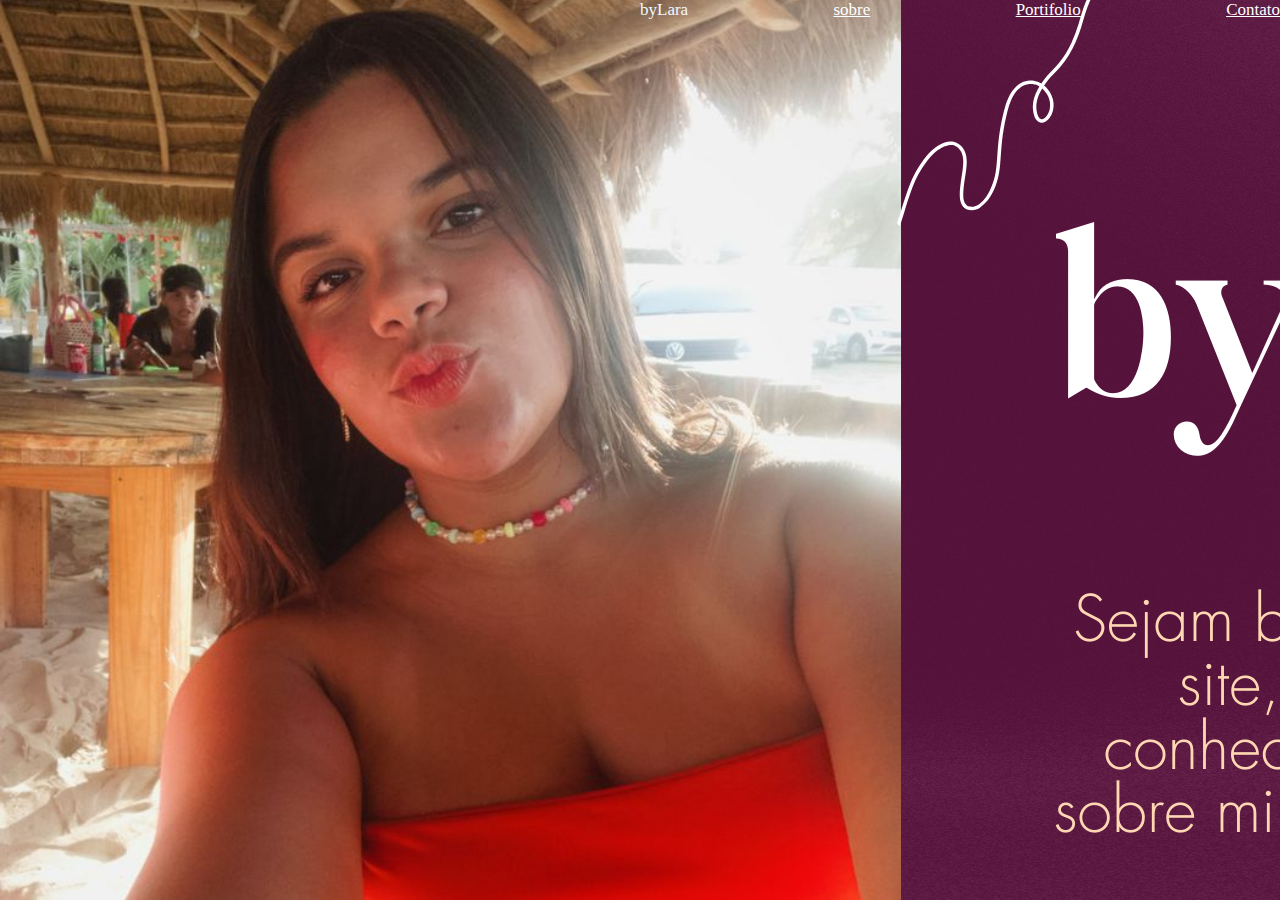
<file: index.html>
<!DOCTYPE html>
<html lang="pt-br">
<head>
    <meta charset="UTF-8">
    <meta name="viewport" content="width=device-width, initial-scale=1.0">
    <title>meu menu inicial</title>
    <style>
        body{
            background-image: url("img/Lara.png");
        }
*{
    margin: 0;
    padding: 0;
    box-sizing: border-box;
}
.nav {
    display: flex;
    align-items: right;
    justify-content: space-between;
    color: aliceblue;
    font-size: 17px;
    margin-left: 50%;
}
nav a{
    color: white;
}


    </style>
</head>
<body>
    <nav class="nav">
        <span>byLara</span>
  
          <a href="sobre.html" target="_self" rel="next">sobre</a>
           <a href="portifolio.html" target="_self" rel="next">Portifolio</a>
         <a href="contato.html" target="_self" rel="next">Contato</a>
    </nav>
</body>
</html>
</file>
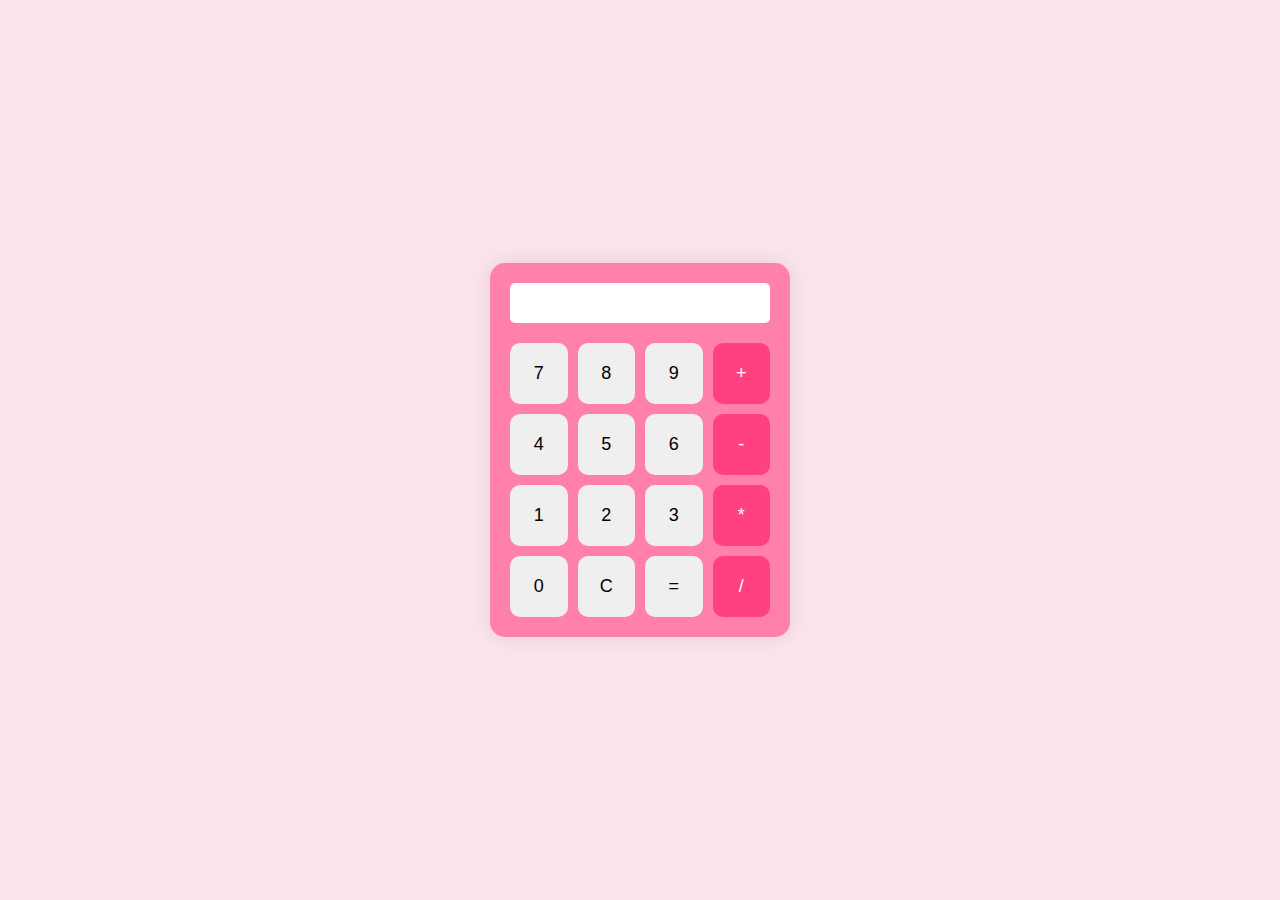
<file: calculadora1.html>
<!DOCTYPE html>
<html lang="pt-br">
<head>
    <meta charset="UTF-8">
    <meta name="viewport" content="width=device-width, initial-scale=1.0">
    <title>Calculadora Rosa</title>
    <link rel="stylesheet" href="css/cauculadora.css">
</head>
<body>
     <div class="calculator">
        <input type="text" id="display" disabled>
        <div class="buttons">
            <button class="btn" onclick="appendToDisplay('7')">7</button>
            <button class="btn" onclick="appendToDisplay('8')">8</button>
            <button class="btn" onclick="appendToDisplay('9')">9</button>
            <button class="btn operator" onclick="appendToDisplay('+')">+</button>

            <button class="btn" onclick="appendToDisplay('4')">4</button>
            <button class="btn" onclick="appendToDisplay('5')">5</button>
            <button class="btn" onclick="appendToDisplay('6')">6</button>
            <button class="btn operator" onclick="appendToDisplay('-')">-</button>

            <button class="btn" onclick="appendToDisplay('1')">1</button>
            <button class="btn" onclick="appendToDisplay('2')">2</button>
            <button class="btn" onclick="appendToDisplay('3')">3</button>
            <button class="btn operator" onclick="appendToDisplay('*')">*</button>

            <button class="btn" onclick="appendToDisplay('0')">0</button>
            <button class="btn" onclick="clearDisplay()">C</button>
            <button class="btn" onclick="calculateResult()">=</button>
            <button class="btn operator" onclick="appendToDisplay('/')">/</button>
        </div>
    </div>
    <script src="js/cauculadora.js"></script>
</body>
</html>
</file>
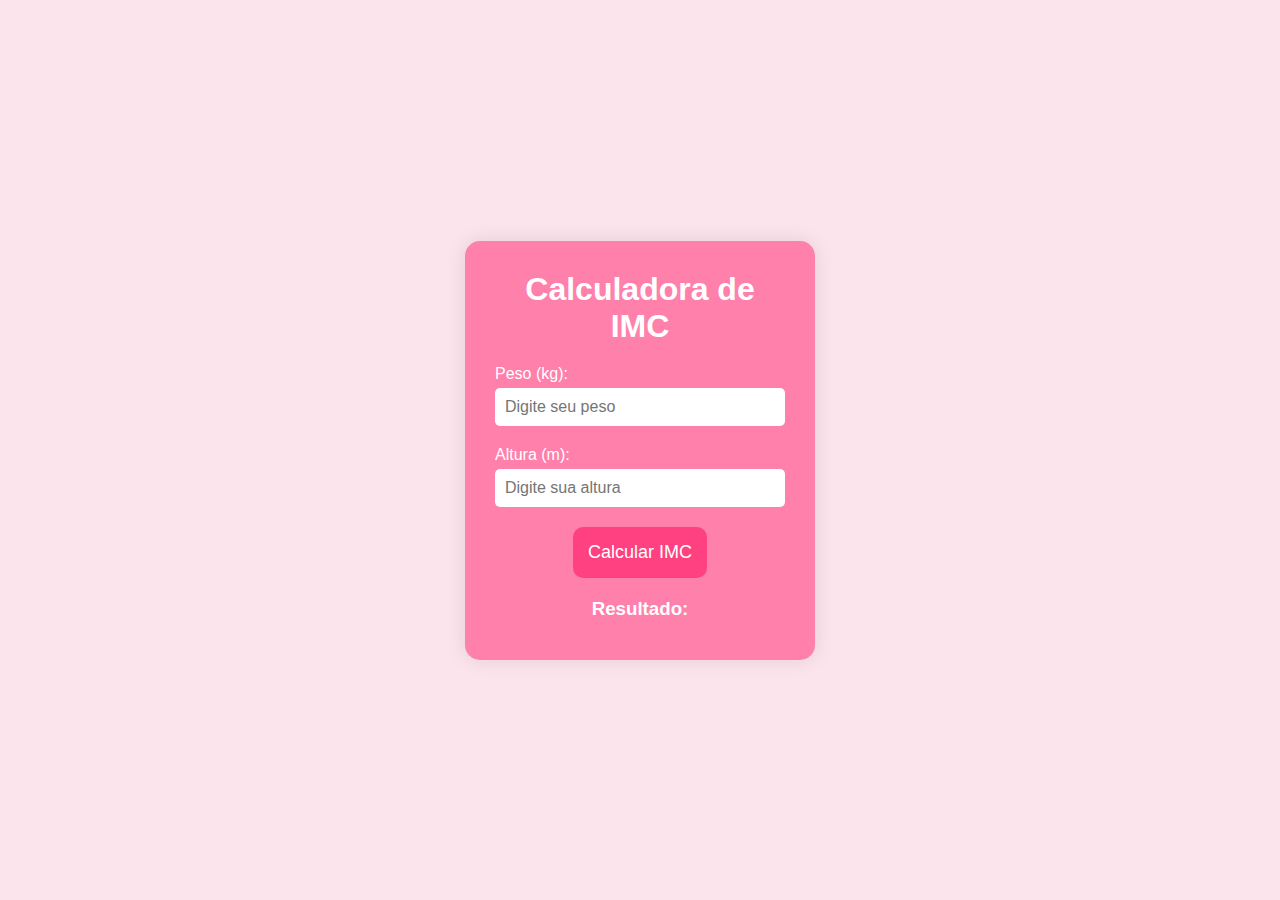
<file: calculadoraImc.html>
<!DOCTYPE html>
<html lang="pt-br">
<head>
    <meta charset="UTF-8">
    <meta name="viewport" content="width=device-width, initial-scale=1.0">
    <title>Calculadora de IMC</title>
    <link rel="stylesheet" href="css/imc.css">
</head>
<body>
    <div class="imc-calculator">
        <h1>Calculadora de IMC</h1>
        <div class="input-group">
            <label for="weight">Peso (kg):</label>
            <input type="number" id="weight" placeholder="Digite seu peso">
        </div>
        <div class="input-group">
            <label for="height">Altura (m):</label>
            <input type="number" step="0.01" id="height" placeholder="Digite sua altura">
        </div>
        <button class="btn" onclick="calculateIMC()">Calcular IMC</button>
        <div class="result">
            <h3>Resultado:</h3>
            <p id="imcResult"></p>
        </div>
    </div>
    <script src="js/conversor.js"></script>
</body>
</html>
</file>
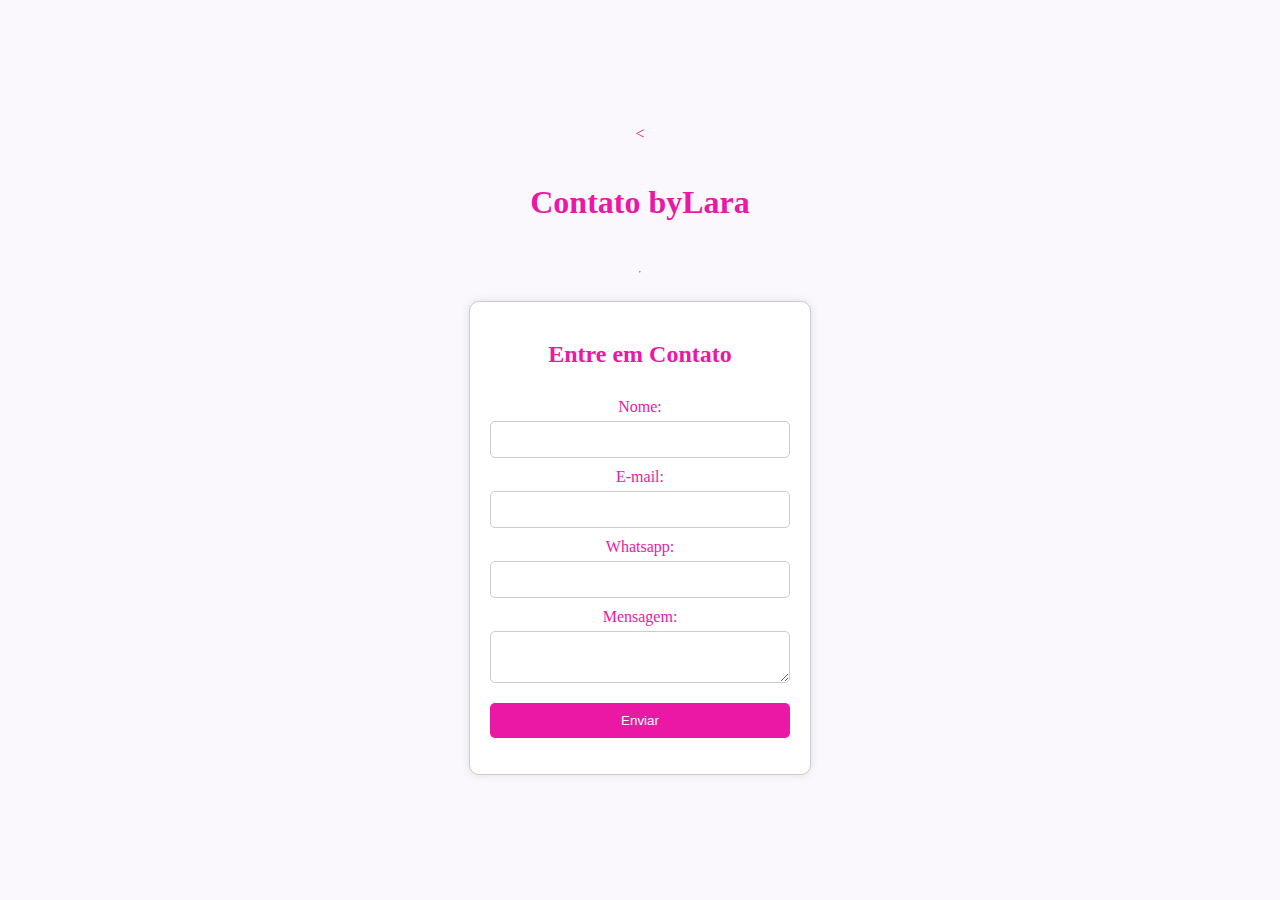
<file: contato.html>
<<!DOCTYPE html>
<html lang="pt-br">

<head>
    <meta charset="utf-8">
    <meta name="viewport" content="width=device-width">
    <title>Contato</title>
    <link href="css/contato.css" rel="stylesheet" type="text/css" />
</head>

<body>
    <header>
       <h1>Contato byLara</h1>
        
    </header>
    <hr />
    <div class="form-container">
        <form id="contactForm">
            <h2>Entre em Contato</h2>
            <label for="name">Nome:</label>
            <input type="text" id="name" name="name" required>
            
            <label for="email">E-mail:</label>
            <input type="email" id="email" name="email" required>
            
            <label for="whatsapp">Whatsapp:</label>
            <input type="tel" id="whatsapp" name="whatsapp" required>
            
            <label for="message">Mensagem:</label>
            <textarea id="message" name="message" required></textarea>
            
            <button type="submit">Enviar</button>
        </form>
        <div class="social-links">
            
        </div>
    </div>
    <script src="js/contato.js"></script>
</body>
</html>
</file>
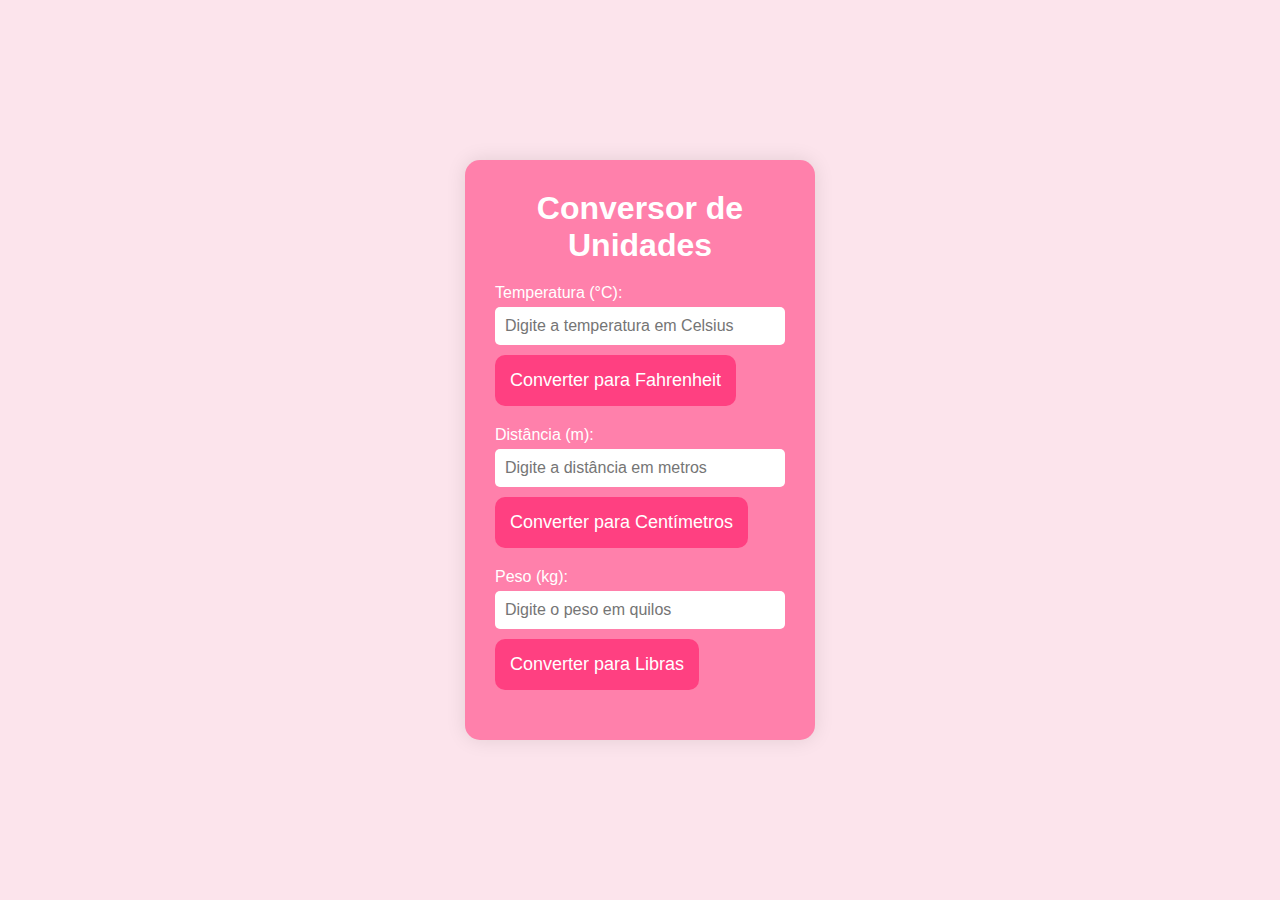
<file: coversor.html>
<!DOCTYPE html>
<html lang="pt-br">
<head>
    <meta charset="UTF-8">
    <meta name="viewport" content="width=device-width, initial-scale=1.0">
    <title>Conversor de Unidades</title>
    <link rel="stylesheet" href="css/conversor.css">
</head>
<body>
    <div class="converter">
        <h1>Conversor de Unidades</h1>
        
        <div class="input-group">
            <label for="celsius">Temperatura (°C):</label>
            <input type="number" id="celsius" placeholder="Digite a temperatura em Celsius">
            <button class="btn" onclick="convertCelsius()">Converter para Fahrenheit</button>
            <p id="celsiusResult"></p>
        </div>

        <div class="input-group">
            <label for="meters">Distância (m):</label>
            <input type="number" id="meters" placeholder="Digite a distância em metros">
            <button class="btn" onclick="convertMeters()">Converter para Centímetros</button>
            <p id="metersResult"></p>
        </div>

        <div class="input-group">
            <label for="kilograms">Peso (kg):</label>
            <input type="number" id="kilograms" placeholder="Digite o peso em quilos">
            <button class="btn" onclick="convertKilograms()">Converter para Libras</button>
            <p id="kilogramsResult"></p>
        </div>
    </div>
    <script src="js/conversor.js"></script>
</body>
</html>
</file>
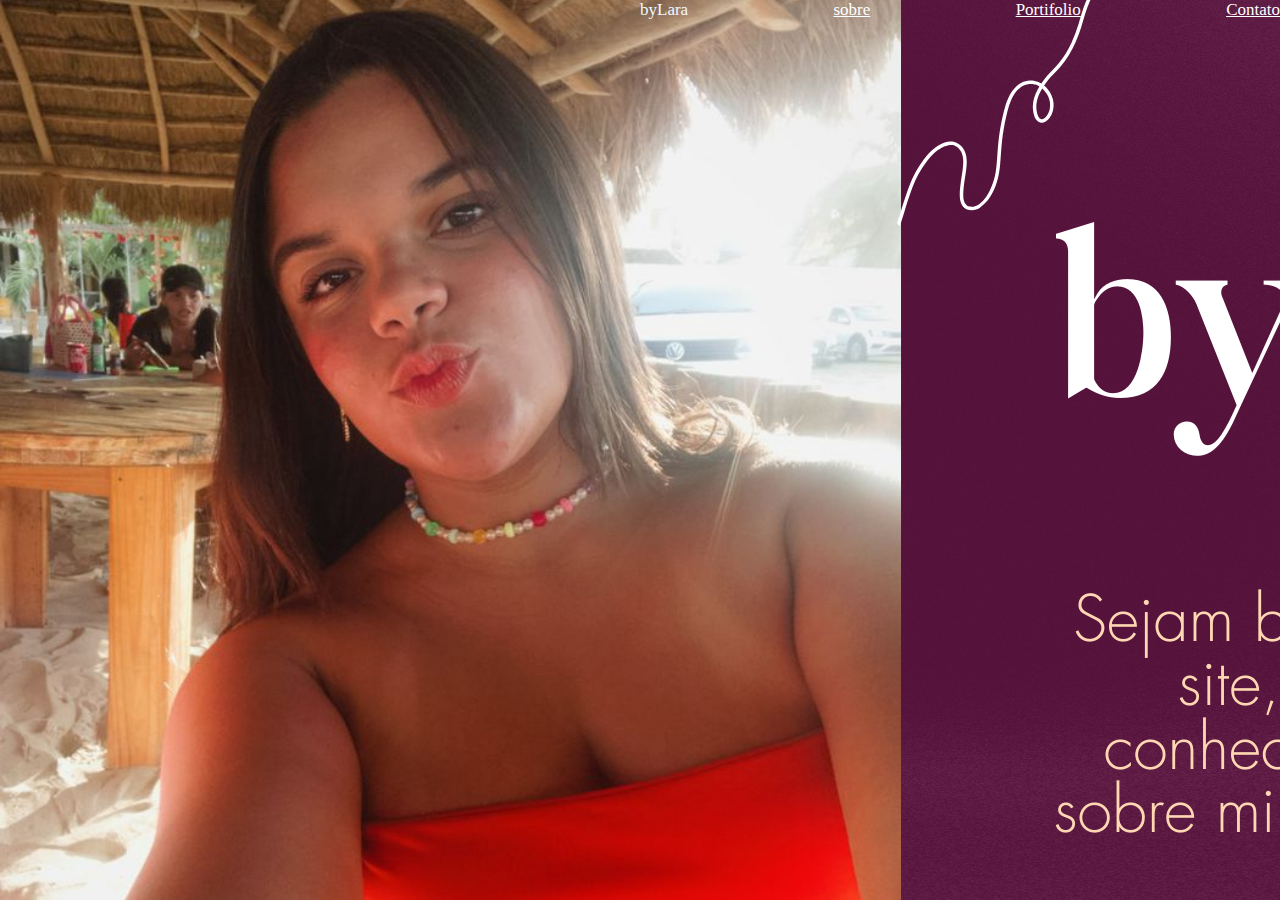
<file: idex.html>
<!DOCTYPE html>
<html lang="pt-br">
<head>
    <meta charset="UTF-8">
    <meta name="viewport" content="width=device-width, initial-scale=1.0">
    <title>meu menu inicial</title>
    <style>
        body{
            background-image: url("img/Lara.png");
        }
*{
    margin: 0;
    padding: 0;
    box-sizing: border-box;
}
.nav {
    display: flex;
    align-items: right;
    justify-content: space-between;
    color: aliceblue;
    font-size: 17px;
    margin-left: 50%;
}
nav a{
    color: white;
}


    </style>
</head>
<body>
    <nav class="nav">
        <span>byLara</span>
  
          <a href="sobre.html" target="_self" rel="next">sobre</a>
           <a href="portifolio.html" target="_self" rel="next">Portifolio</a>
         <a href="contato.html" target="_self" rel="next">Contato</a>
    </nav>
</body>
</html>
</file>
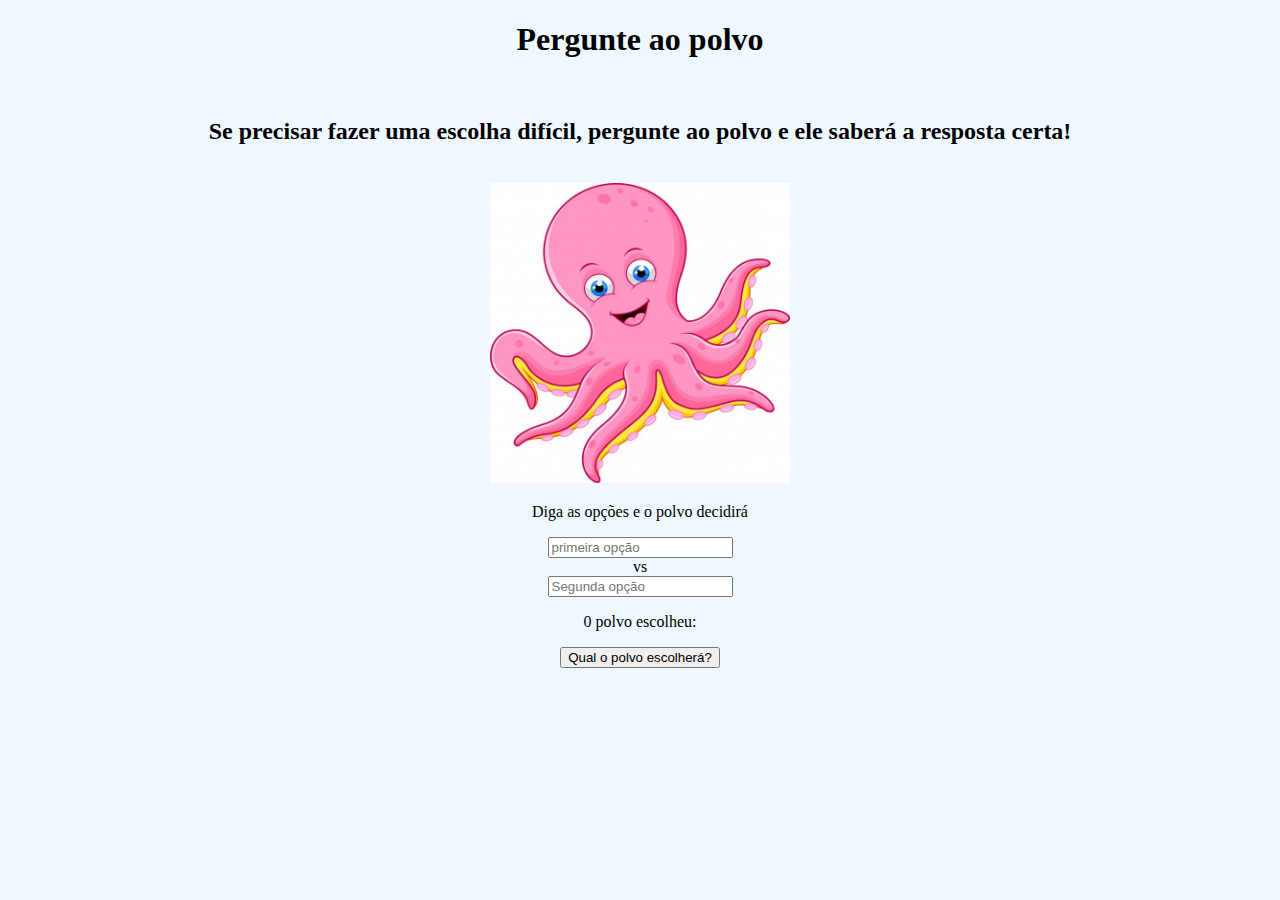
<file: polvo.html>
<!DOCTYPE html>
<html>

<head>
  <meta charset="utf-8">
  <meta name="viewport" content="width=device-width">
  <title>jogo do polvo</title>
  <link href="css/polvo.css" rel="stylesheet" type="text/css" />
</head>

<body>
  <form>
    <center>
      <h1>Pergunte ao polvo</h1><br>
      <h2>Se precisar fazer uma escolha difícil, pergunte ao polvo e ele saberá a resposta certa!</h2><br>
      <img src="img/polvo.jpg" width="300px" height="300px">
      <p>Diga as opções e o polvo decidirá</p>
      <input type="text" name= "opcaoum" id= "opcaoum" placeholder = "primeira opção" />
      <br>
      <span>vs</span>
      <br>
      <input type="text" name= "opcaodois" id= "opcaodois" placeholder="Segunda opção"/>
      <br>
      <p>0 polvo escolheu:</p>
      <button onclick= "verificar()">Qual o polvo escolherá?</button>
    </center>
  </form>
  <script src="js/polvo.js"></script>
</body>

</html>
</file>
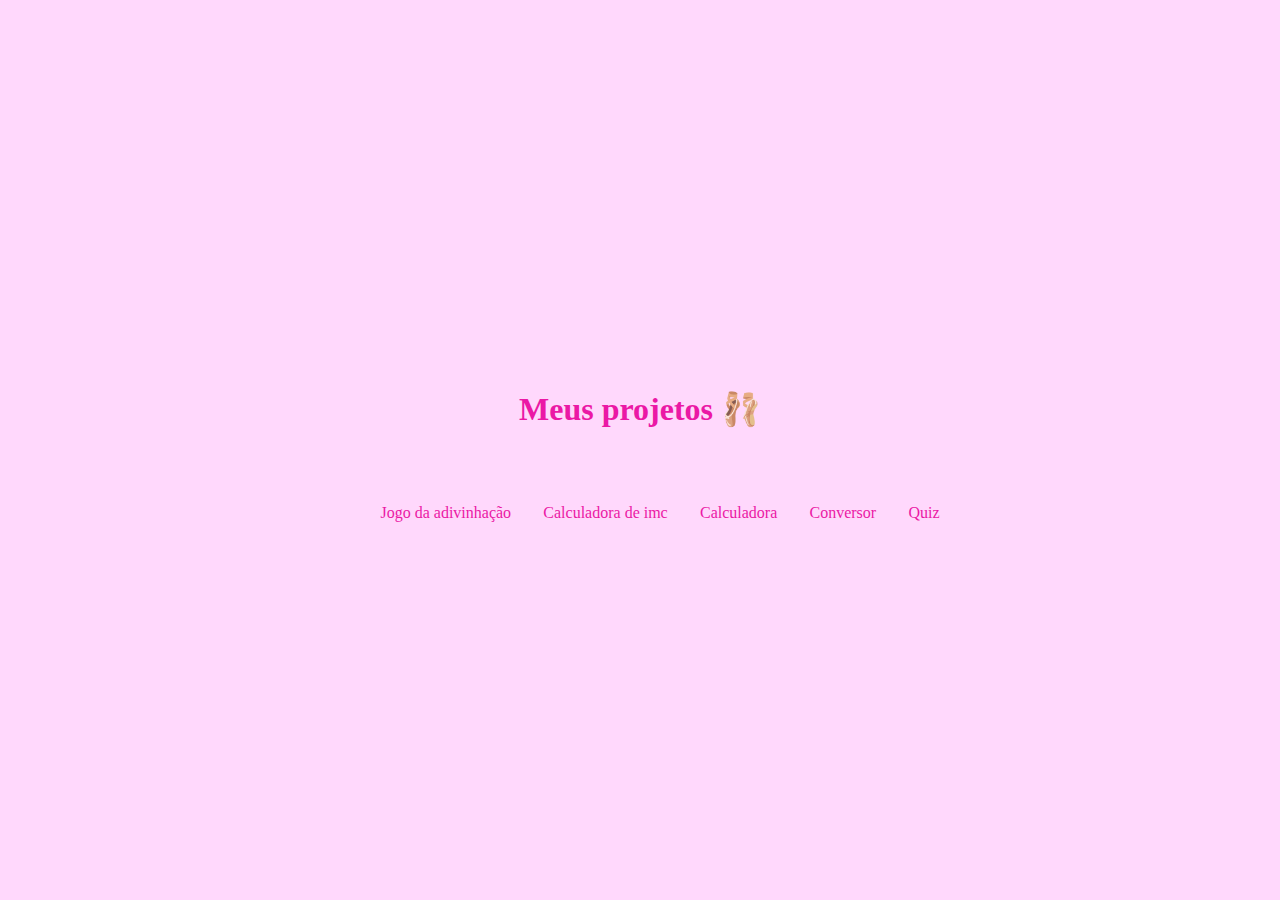
<file: portifolio.html>
<!DOCTYPE html>
<html lang="pt-br">

<head>
    <meta charset="utf-8">
    <meta name="viewport" content="width=device-width">
    <title>Portfólio</title>
    <link href="portifolio.css" type="text/css" />
    <style>
        /* Estilo geral */
body {
    background-color: rgb(255, 216, 252); /* Fundo preto */
    color: #eb18a5; 
    font-family: initial, sans-serif;
    margin: 0;
    padding: 0;
    display: flex;
    flex-direction: column;
    justify-content: center;
    align-items: center;
    height: 100vh;
    text-align: center; /* Centraliza o texto */
}

/* Estilo do cabeçalho */
header {
    width: 100%;
    display: flex;
    flex-direction: column;
    justify-content: center;
    align-items: center;
    padding: 20px;
    color: #eb18a5; /* Rosa para o texto do cabeçalho */
}


/* Estilo do rodapé */
footer {
    width: 100%;
    display: flex;
    flex-wrap: wrap; /* Permite que os itens quebrem linha */
    justify-content: space-between;
    align-items: center;
    padding: 20px;
    color: #eb18a5; /* Rosa para o texto do rodapé */
    margin-right: 9px;
}

footer a {
    display: flex;
    flex-direction: column;
    align-items: center;
    margin: 10px;
    text-decoration: none;
    color: #eb18a5;
}

footer p {
    margin: 5px 0 0; /* Espaço acima do parágrafo */
    font-size: 16px;
    text-align: center;
}

footer img {
    width: 160px;
    height: auto;
    border-radius: 5px;}

    </style>

</head>

<body>
    <header>
       <center><h1>Meus projetos 🩰</h1></center>
    </header>
    <center><footer>
        <a href="polvo.html" class="d1">
            
            <p>Jogo da adivinhação</p>
        </a>
        <a href="calculadoraImc.html" class="d2">
            
            <p>Calculadora de imc</p>
        </a>
        <a href="calculadora1.html" class="d3">
            
            <p>Calculadora</p>
        </a>
        <a href="coversor.html" class="d4">
            
            <p>Conversor</p>
        </a>
        <a href="quiz.html" class="d5">
            
            <p>Quiz</p>
        </a>
    </footer></center>


</body>

</html>
</file>
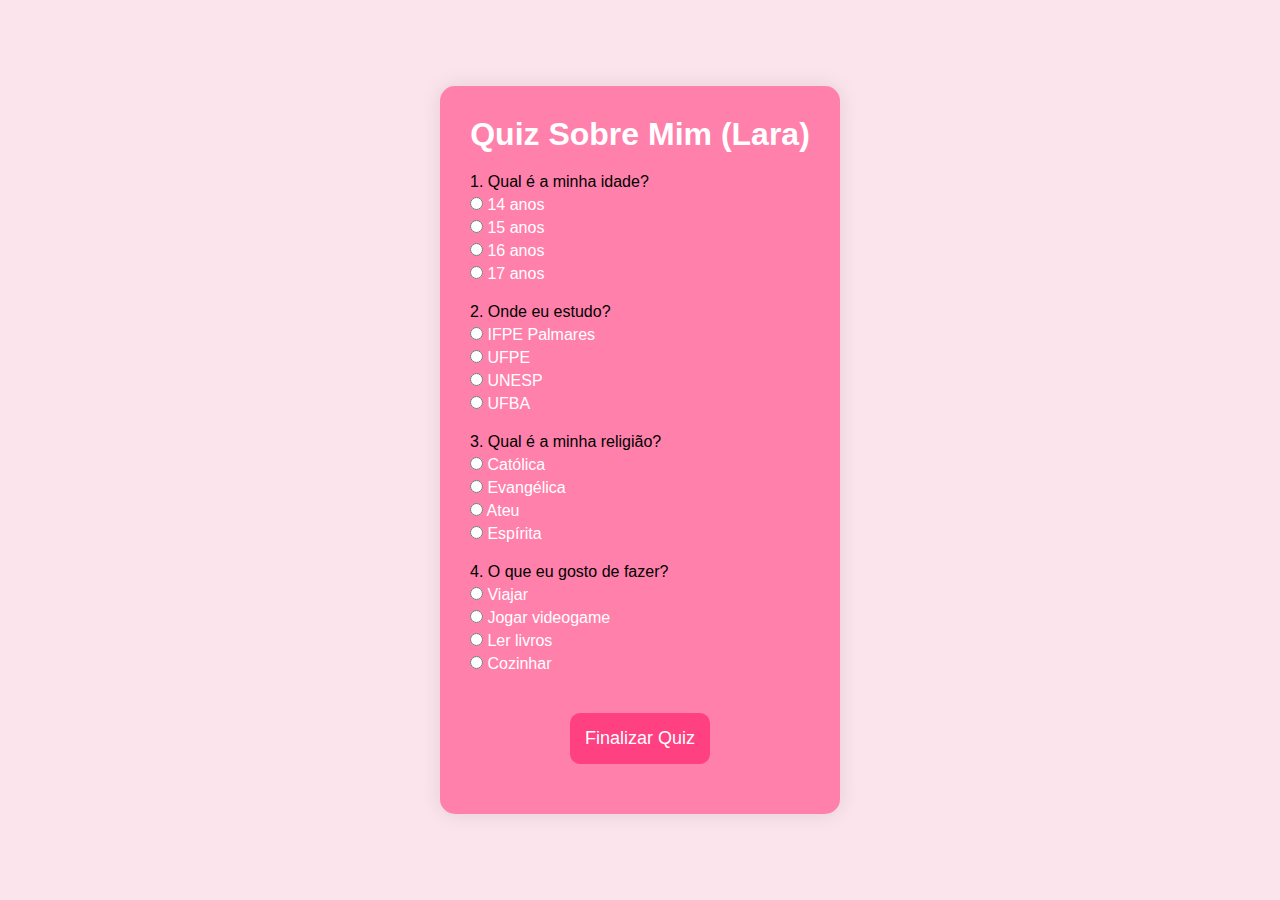
<file: quiz.html>
<!DOCTYPE html>
<html lang="pt-br">
<head>
    <meta charset="UTF-8">
    <meta name="viewport" content="width=device-width, initial-scale=1.0">
    <title>Quiz Sobre Mim</title>
    <link rel="stylesheet" href="css/quiz.css">
</head>
<body>
    <div class="quiz-container">
        <h1>Quiz Sobre Mim (Lara)</h1>
        
        <form id="quizForm">
            <div class="question">
                <p>1. Qual é a minha idade?</p>
                <label><input type="radio" name="age" value="14"> 14 anos</label>
                <label><input type="radio" name="age" value="15" required> 15 anos</label>
                <label><input type="radio" name="age" value="16"> 16 anos</label>
                <label><input type="radio" name="age" value="17"> 17 anos</label>
            </div>

            <div class="question">
                <p>2. Onde eu estudo?</p>
                <label><input type="radio" name="school" value="ifpe" required> IFPE Palmares</label>
                <label><input type="radio" name="school" value="ufpe"> UFPE</label>
                <label><input type="radio" name="school" value="unesp"> UNESP</label>
                <label><input type="radio" name="school" value="ufba"> UFBA</label>
            </div>

            <div class="question">
                <p>3. Qual é a minha religião?</p>
                <label><input type="radio" name="religion" value="catolica" required> Católica</label>
                <label><input type="radio" name="religion" value="evangelica"> Evangélica</label>
                <label><input type="radio" name="religion" value="ateu"> Ateu</label>
                <label><input type="radio" name="religion" value="espirita"> Espírita</label>
            </div>

            <div class="question">
                <p>4. O que eu gosto de fazer?</p>
                <label><input type="radio" name="hobby" value="viajar" required> Viajar</label>
                <label><input type="radio" name="hobby" value="jogar"> Jogar videogame</label>
                <label><input type="radio" name="hobby" value="ler"> Ler livros</label>
                <label><input type="radio" name="hobby" value="cozinhar"> Cozinhar</label>
            </div>

            <button type="button" class="btn" onclick="checkAnswers()">Finalizar Quiz</button>
        </form>

        <div id="result" class="result"></div>
    </div>
    <script src="js/quiz.js"></script>
</body>
</html>
</file>
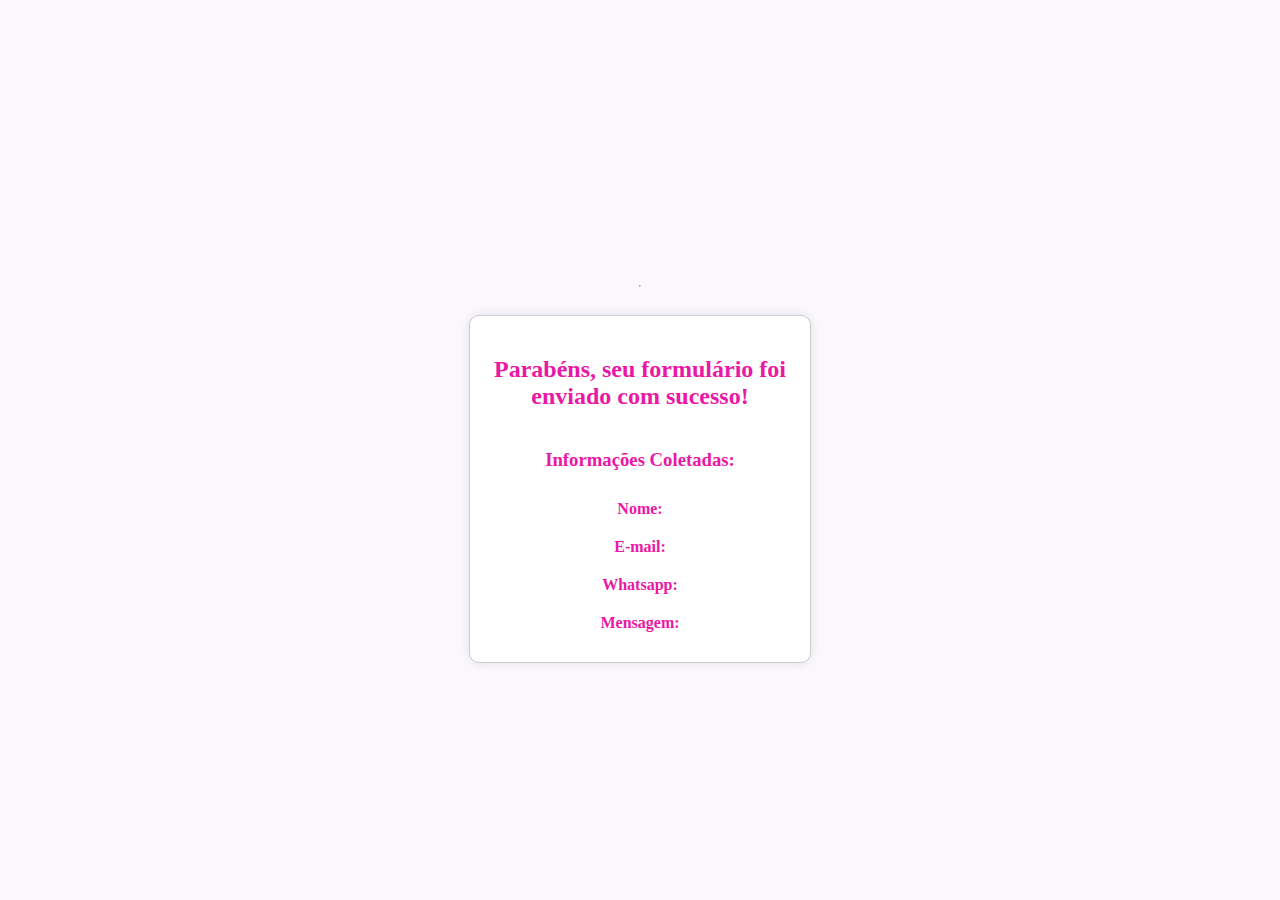
<file: respostas.html>
<!DOCTYPE html>
<html lang="pt-br">

<head>
    <meta charset="utf-8">
    <meta name="viewport" content="width=device-width">
    <title>Contato - Resposta</title>
    <link href="css/resposta.css" rel="stylesheet" type="text/css" />
</head>

<body>
    <header>
        
    </header>
    <hr />
    <div class="response-container">
        <h2>Parabéns, seu formulário foi enviado com sucesso!</h2>
        <h3>Informações Coletadas:</h3>
        <p><strong>Nome:</strong> <span id="response-name"></span></p>
        <p><strong>E-mail:</strong> <span id="response-email"></span></p>
        <p><strong>Whatsapp:</strong> <span id="response-whatsapp"></span></p>
        <p><strong>Mensagem:</strong> <span id="response-message"></span></p>
        <div class="social-links">
            
        </div>
    </div>
    <script>
        // Obtém os parâmetros da URL.
        const urlParams = new URLSearchParams(window.location.search);
        // Define os valores nos elementos HTML correspondentes.
        document.getElementById('response-name').innerText = urlParams.get('name');
        document.getElementById('response-email').innerText = urlParams.get('email');
        document.getElementById('response-whatsapp').innerText = urlParams.get('whatsapp');
        document.getElementById('response-message').innerText = urlParams.get('message');
    </script>
</body>

</html>
</file>
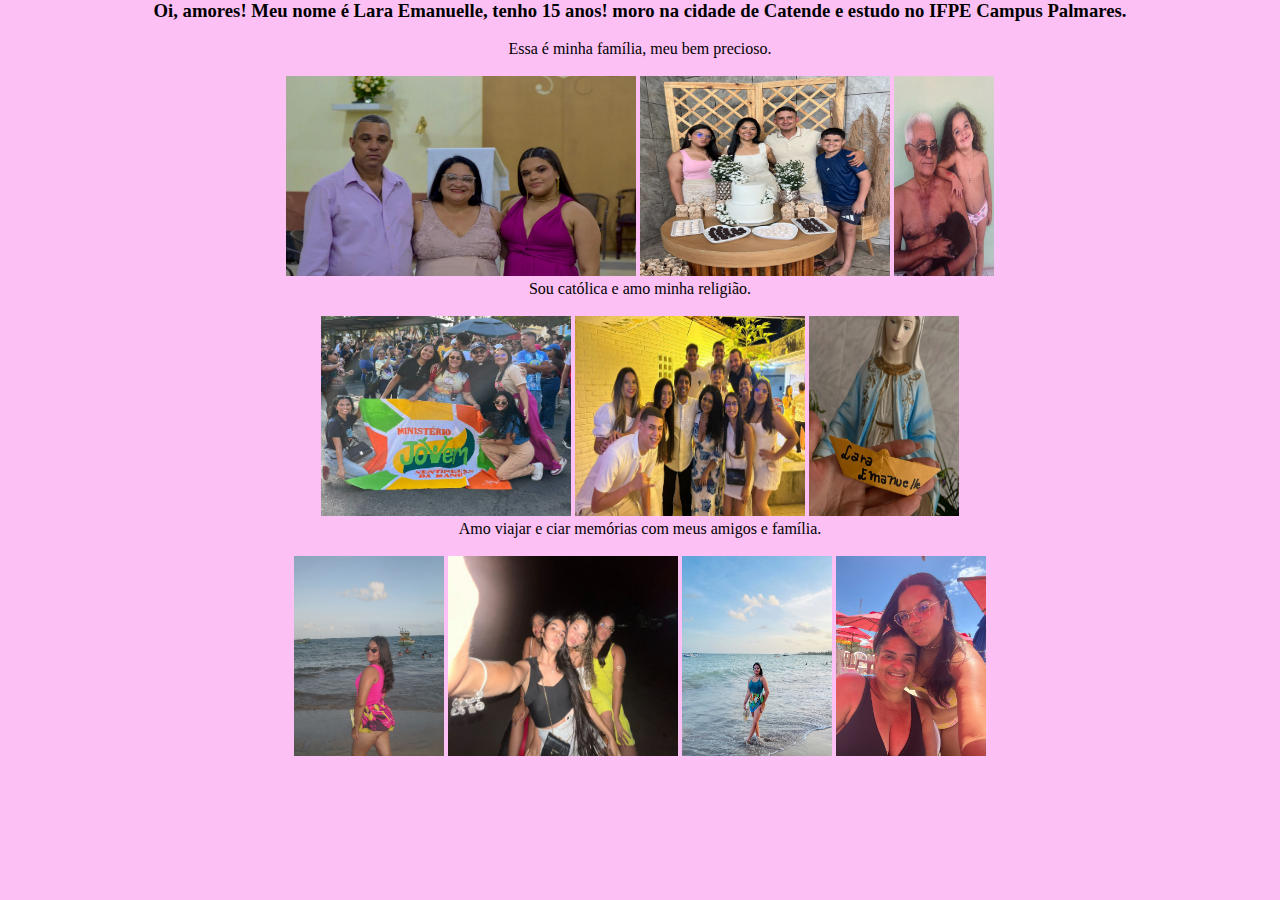
<file: sobre.html>
<!DOCTYPE html>
<html lang="en">
<head>
    <meta charset="UTF-8">
    <meta name="viewport" content="width=device-width, initial-scale=1.0">
    <title>SOBRE MIM</title>
    <link rel="stylesheet" href="css/STYLE.CSS">
    <style>
        body{
            background-color: rgb(252, 192, 244);
        }
    </style>
</head>
<body>
<center><h3>Oi, amores! Meu nome é Lara Emanuelle, tenho 15 anos! moro na cidade de Catende e estudo no IFPE Campus Palmares.</h3></center><br>
<center>Essa é minha família, meu bem precioso.</center><br>
<center><img width= 350 height=200 src="img/familia1.jpeg">
<img width="250" height= 200 src="img/familia2.jpeg">
<img  width="100" height="200" src="img/familia3.jpeg" </center>

<center>Sou católica e amo minha religião.</center><br>
<center><img width= 250 height=200 src="img/catolica1.jpeg">
    <img width="230" height= 200 src="img/catolica2.jpeg">
    <img  width="150" height="200" src="img/catolica3.jpeg" </center>

    <center>Amo viajar e ciar memórias com meus amigos e família.</center><br>
<center><img width= 150 height=200 src="img/viagem1.jpeg">
    <img width="230" height= 200 src="img/viagem2.jpeg">
    <img  width="150" height="200" src="img/viagem3.jpeg" >
    <img  width="150" height="200" src="img/viagem4.jpeg"></center>

</center>
</body>
</html>
</file>
<file: css/cauculadora.css>
* {
    margin: 0;
    padding: 0;
    box-sizing: border-box;
}

body {
    font-family: Arial, sans-serif;
    background-color: #fce4ec;
    display: flex;
    justify-content: center;
    align-items: center;
    height: 100vh;
    margin: 0;
}

.calculator {
    background-color: #ff80ab;
    padding: 20px;
    border-radius: 15px;
    box-shadow: 0 0 20px rgba(0, 0, 0, 0.1);
    width: 300px;
    text-align: center;
}

input {
    width: 100%;
    height: 40px;
    font-size: 24px;
    margin-bottom: 20px;
    padding: 10px;
    text-align: right;
    border: none;
    border-radius: 5px;
    outline: none;
    background-color: #fff;
    color: #ff4081;
}

.buttons {
    display: grid;
    grid-template-columns: repeat(4, 1fr);
    gap: 10px;
}

button {
    padding: 20px;
    font-size: 18px;
    border: none;
    border-radius: 10px;
    cursor: pointer;
    transition: background-color 0.3s;
}

button:hover {
    background-color: #ff66b2;
}

button.operator {
    background-color: #ff4081;
    color: white;
}

button.operator:hover {
    background-color: #ff3366;
}

button:active {
    background-color: #e6004c;
}
h2{
    color: #ff3366;
}
</file>
<file: css/imc.css>
* {
    margin: 0;
    padding: 0;
    box-sizing: border-box;
}

body {
    font-family: Arial, sans-serif;
    background-color: #fce4ec;
    display: flex;
    justify-content: center;
    align-items: center;
    height: 100vh;
    margin: 0;
}

.imc-calculator {
    background-color: #ff80ab;
    padding: 30px;
    border-radius: 15px;
    box-shadow: 0 0 20px rgba(0, 0, 0, 0.1);
    width: 350px;
    text-align: center;
}

h1 {
    color: #fff;
    margin-bottom: 20px;
}

.input-group {
    margin-bottom: 20px;
    text-align: left;
}

label {
    color: #fff;
    display: block;
    margin-bottom: 5px;
    font-size: 16px;
}

input {
    width: 100%;
    padding: 10px;
    font-size: 16px;
    border: none;
    border-radius: 5px;
    outline: none;
    background-color: #fff;
    color: #ff4081;
}

button {
    padding: 15px;
    font-size: 18px;
    border: none;
    border-radius: 10px;
    cursor: pointer;
    background-color: #ff4081;
    color: white;
    transition: background-color 0.3s;
}

button:hover {
    background-color: #ff66b2;
}

button:active {
    background-color: #e6004c;
}

.result {
    margin-top: 20px;
    color: #fff;
}

.result h3 {
    margin-bottom: 10px;
}

.result p {
    font-size: 20px;
    font-weight: bold;
}
</file>
<file: css/contato.css>
body {
    display: flex;
    flex-direction: column;
    justify-content: center;
    align-items: center;
    height: 100vh;
    background-color: rgb(251, 248, 253);
    margin: 0;
    color: #eb18a5;
    padding: 0;
    text-align: center; /* Centraliza o texto */
}

/* Estilo do cabeçalho */
header {
    width: 100%;
    display: flex;
    flex-direction: column;
    justify-content: center;
    align-items: center;
    padding: 20px;
    color: #eb18a5; /* Roxo para o texto do cabeçalho */
}


.form-container {
    display: flex;
    flex-direction: column;
    align-items: center;
    border: 1px solid #ccc;
    border-radius: 10px;
    padding: 20px;
    background-color: white;
    box-shadow: 0 0 10px rgba(0, 0, 0, 0.1);
    width: 300px;
    margin-top: 20px;
}

form {
    display: flex;
    flex-direction: column;
    width: 100%;
}

label {
    margin-top: 10px;
}

input, textarea {
    padding: 10px;
    margin-top: 5px;
    border-radius: 5px;
    border: 1px solid #ccc;
}

button {
    padding: 10px;
    margin-top: 20px;
    border-radius: 5px;
    border: none;
    background-color: #eb18a5;
    color: white;
    cursor: pointer;
}

button:hover {
    background-color:#eb18a5;
}
</file>
<file: css/conversor.css>
* {
    margin: 0;
    padding: 0;
    box-sizing: border-box;
}

body {
    font-family: Arial, sans-serif;
    background-color: #fce4ec;
    display: flex;
    justify-content: center;
    align-items: center;
    height: 100vh;
    margin: 0;
}

.converter {
    background-color: #ff80ab;
    padding: 30px;
    border-radius: 15px;
    box-shadow: 0 0 20px rgba(0, 0, 0, 0.1);
    width: 350px;
    text-align: center;
}

h1 {
    color: #fff;
    margin-bottom: 20px;
}

.input-group {
    margin-bottom: 20px;
    text-align: left;
}

label {
    color: #fff;
    display: block;
    margin-bottom: 5px;
    font-size: 16px;
}

input {
    width: 100%;
    padding: 10px;
    font-size: 16px;
    border: none;
    border-radius: 5px;
    outline: none;
    background-color: #fff;
    color: #ff4081;
}

button {
    padding: 15px;
    font-size: 18px;
    border: none;
    border-radius: 10px;
    cursor: pointer;
    background-color: #ff4081;
    color: white;
    transition: background-color 0.3s;
    margin-top: 10px;
}

button:hover {
    background-color: #ff66b2;
}

button:active {
    background-color: #e6004c;
}

p {
    margin-top: 10px;
    color: #fff;
    font-size: 18px;
    font-weight: bold;
}
</file>
<file: css/polvo.css>
html {
    height: 100%;
    width: 100%;
    background-color:aliceblue
  }
</file>
<file: css/quiz.css>
* {
    margin: 0;
    padding: 0;
    box-sizing: border-box;
}

body {
    font-family: Arial, sans-serif;
    background-color: #fce4ec;
    display: flex;
    justify-content: center;
    align-items: center;
    height: 100vh;
    margin: 0;
}

.quiz-container {
    background-color: #ff80ab;
    padding: 30px;
    border-radius: 15px;
    box-shadow: 0 0 20px rgba(0, 0, 0, 0.1);
    width: 400px;
    text-align: center;
}

h1 {
    color: #fff;
    margin-bottom: 20px;
}

.question {
    margin-bottom: 20px;
    text-align: left;
}

label {
    display: block;
    margin: 5px 0;
    font-size: 16px;
    color: #fff;
}

button {
    padding: 15px;
    font-size: 18px;
    border: none;
    border-radius: 10px;
    cursor: pointer;
    background-color: #ff4081;
    color: white;
    transition: background-color 0.3s;
    margin-top: 20px;
}

button:hover {
    background-color: #ff66b2;
}

button:active {
    background-color: #e6004c;
}

.result {
    margin-top: 20px;
    font-size: 18px;
    font-weight: bold;
    color: #fff;
}
</file>
<file: css/resposta.css>
/* Define as propriedades básicas do corpo da página */
body {
    display: flex; /* Define o layout como flexbox */
    flex-direction: column; /* Orienta os itens em uma coluna */
    justify-content: center; /* Centraliza verticalmente */
    align-items: center; /* Centraliza horizontalmente */
    height: 100vh; /* Altura da viewport */
    background-color: rgb(251, 248, 253); /* Cor de fundo da página */
    margin: 0; /* Remove margem padrão */
    color: #eb18a5; /* Cor do texto */
    padding: 0; /* Remove padding padrão */
    text-align: center; /* Centraliza o texto */
}

/* Estilo do cabeçalho */
header {
    width: 100%; /* Largura total */
    display: flex; /* Define o layout como flexbox */
    flex-direction: column; /* Orienta os itens em uma coluna */
    justify-content: center; /* Centraliza verticalmente */
    align-items: center; /* Centraliza horizontalmente */
    padding: 20px; /* Padding interno */
    color: #eb18a5; /* Cor roxa para o texto do cabeçalho */
}

/* Estilo do título do cabeçalho */
header h1 {
    margin: 0; /* Remove margem padrão */
    margin-bottom: 10px; /* Espaço entre o título e os links de navegação */
}


/* Estilo do contêiner de resposta */
.response-container {
    display: flex; /* Define o layout como flexbox */
    flex-direction: column; /* Orienta os itens em uma coluna */
    align-items: center; /* Centraliza horizontalmente */
    border: 1px solid #ccc; /* Borda cinza clara */
    border-radius: 10px; /* Bordas arredondadas */
    padding: 20px; /* Padding interno */
    background-color: white; /* Cor de fundo branca */
    box-shadow: 0 0 10px rgba(0, 0, 0, 0.1); /* Sombra ao redor do contêiner */
    width: 300px; /* Largura fixa */
    margin-top: 20px; /* Espaço superior */
}

/* Estilo dos parágrafos dentro do contêiner de resposta */
.response-container p {
    margin: 10px 0; /* Margem vertical */
}
</file>
<file: css/STYLE.CSS>
*{
    margin: 0;
    padding: 0;
    box-sizing: border-box;
}
.nav {
    display: flex;
    align-items: right;
    justify-content: space-between;
    color: aliceblue;
    font-size: 50px;
    margin-left: 90%;
}
</file>
